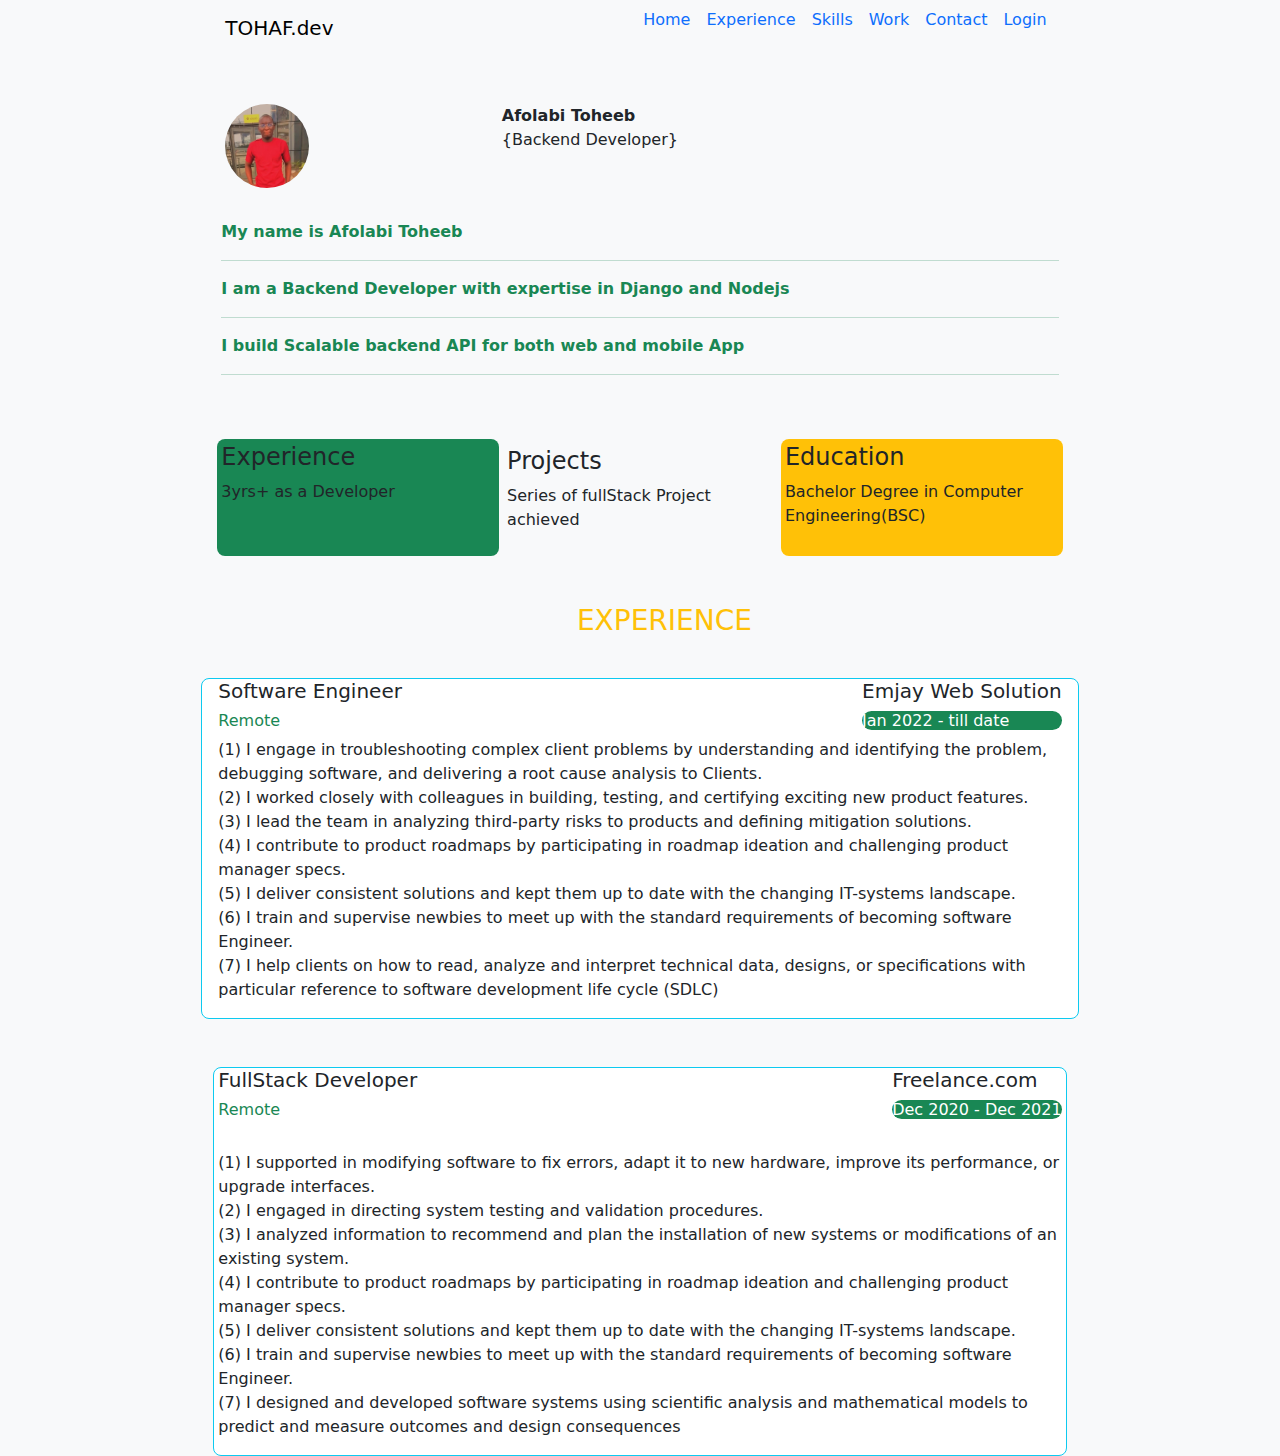
<file: index.html>
<!DOCTYPE html>
<html lang="en">
<head>
    <meta charset="UTF-8">
    <meta http-equiv="X-UA-Compatible" content="IE=edge">
    <meta name="viewport" content="width=device-width, initial-scale=1.0">
    <title>My Personal portfolio</title>
    
    <link href="https://cdn.jsdelivr.net/npm/bootstrap@5.3.3/dist/css/bootstrap.min.css" rel="stylesheet">
    <script src="https://cdn.jsdelivr.net/npm/bootstrap@5.3.3/dist/js/bootstrap.bundle.min.js"></script>
</head>
<body class="bg-light">
    


        <div class="contain col-sm-8 mx-auto"   >

            <nav class="navbar navbar-expand-sm bg-light navbar-success ">
                <div class="container-fluid ">
                  <a class="navbar-brand" href="#">  TOHAF.dev </a>
                  <button class="navbar-toggler" type="button" data-bs-toggle="offcanvas" data-bs-target="#demo">
                    <span class="navbar-toggler-icon"></span>
                  </button>
                  <div class="offcanvas offcanvas-start " id="demo">
                    <ul class="offcanvas-body justify-content-end  list-unstyled  ">
                      <li class="mx-2">
                        <a class="text-decoration-none" href="#">Home</a>
                      </li>
                      <li class="mx-2">
                        <a class="text-decoration-none" href="#experience">Experience</a>
                      </li>
                      <li class="mx-2">
                        <a class="text-decoration-none" href="#">Skills</a>
                      </li>  
                      <li class="mx-2">
                        <a class="text-decoration-none" href="#">Work</a>
                      </li> 
                      <li class="mx-2">
                        <a class="text-decoration-none" href="#">Contact</a>
                      </li>   
                      <li class="mx-2">
                        <a class="text-decoration-none" href="#">Login</a>
                      </li> 
                    </ul>
                  </div>
                </div>
            </nav>
            
              <div class="container row mt-5 clearfix">
                
                    <div class=" col-sm-4 float-start">
                        
                        <img class="rounded-circle col-4 "   src="image/toheeb.jpg" alt="">
                        
                    </div>
                
                    <div class=" col-sm-4 float-end" >
                        <strong>Afolabi Toheeb</strong>
                                
                        <p>{Backend Developer}</p>
                    
                    </div>
              </div>
              <br>
<!-- 
            <div class="top">
                <ul >
                    <li><a href="#">Home</a></li>
                    <li><a href="contact.html">Contact</a></li>
                    <li><a href="stack.html">Stack</a></li>
                    <li><a href="About.html">About</a></li>
                </ul>
            </div>
-->
           
                
            <div class="bodyMessage  col-sm-12 text-success p-2 ">
                <p  class="text-align-center">
                    <strong> My name is Afolabi Toheeb <hr> I am a Backend Developer with expertise in Django and Nodejs <hr>
                    I build Scalable backend API for both web and mobile App</strong> <hr>
                </p>        
            </div>
<br>

            <div class="d-flex justify-content-between p-3 row" >
                <div class="bg-success p-1 rounded-3 col-sm-4" >
                    <h4>Experience</h4>
                    <p>3yrs+ as a Developer</p>
                </div>
                
                <div class=" p-2 rounded-3 col-sm-4">
                    <h4>Projects</h4>
                    <p>Series of fullStack Project achieved</p>
                </div>

                <div class="bg-warning p-1 rounded-3 col-sm-4">
                    <h4>Education</h4>
                    <p>Bachelor Degree in Computer Engineering(BSC)</p>
                </div>
            </div>

            <br>



            <h3 id="experience" class="col-sm-2 mx-auto p-2 text-warning">EXPERIENCE</h3>

            <br>
            <div id="experience" class="bg-white rounded-3 border border-info row px-1">
                <div class="clearfix">
                
                    <div class="float-start col">
                        <h5>Software Engineer</h5>
                        <h6 class="text-success">Remote</h6>
                    </div> 
                    <div class="float-end col" >
                        <h5>Emjay Web Solution</h5>
                        <h6 class=" rounded-pill text-bg-success ">Jan 2022 - till date</h6>
                    </div>
                </div>
                <br>
                <ul class="list-unstyled">
                    <li>(1) I engage in troubleshooting complex client problems by understanding and identifying the problem, 
                        debugging software, and delivering a root cause analysis to Clients.</li>
                    <li>(2) I worked closely with colleagues in building, testing, and certifying exciting new product features.</li>
                    <li>(3) I lead the team in analyzing third-party risks to products and defining mitigation solutions.</li> 
                    <li>(4) I contribute to product roadmaps by participating in roadmap ideation and challenging product 
                        manager specs.</li>
                    <li>(5) I deliver consistent solutions and kept them up to date with the changing IT-systems landscape.</li>
                    <li>(6) I train and supervise newbies to meet up with the standard requirements of becoming software 
                        Engineer.</li>
                    <li>(7) I help clients on how to read, analyze and interpret technical data, designs, or specifications with 
                        particular reference to software development life cycle (SDLC)</li>

                </ul>
            </div>
            <br>
            <br>

            <div id="experience" class="bg-white rounded-3 border border-info px-1">
                <div class="clearfix">
                
                    <div class="float-start">
                        <h5>FullStack Developer</h5>
                        <h6 class="text-success">Remote</h6>
                    </div> 
                    <div class="float-end" >
                        <h5>Freelance.com</h5>
                        <h6 class=" rounded-pill text-bg-success ">Dec 2020 - Dec 2021</h6>
                    </div>
                </div>
                <br>
                <ul class="list-unstyled">
                    <li>(1) I supported in modifying software to fix errors, adapt it to new hardware, improve its performance, or 
                        upgrade interfaces.</li>
                    <li>(2) I engaged in directing system testing and validation procedures.
                    </li>
                    <li>(3) I analyzed information to recommend and plan the installation of new systems or modifications of an 
                        existing system.</li> 
                    <li>(4) I contribute to product roadmaps by participating in roadmap ideation and challenging product 
                        manager specs.</li>
                    <li>(5) I deliver consistent solutions and kept them up to date with the changing IT-systems landscape.</li>
                    <li>(6) I train and supervise newbies to meet up with the standard requirements of becoming software 
                        Engineer.</li>
                    <li>(7) I designed and developed software systems using scientific analysis and mathematical models to predict 
                        and measure outcomes and design consequences</li>

                </ul>
            </div>





        </div>
        
        











        
      


        




        


        
<!--     
        <div class="about" >
            <ul>
                <li><a href="">Skill</a></li>
                <li><a href="#experience">Experience</a></li>
                <li><a href="#edu">Education</a></li>
            </ul>
        </div>
 -->       

    
</body>
</html>
</file>
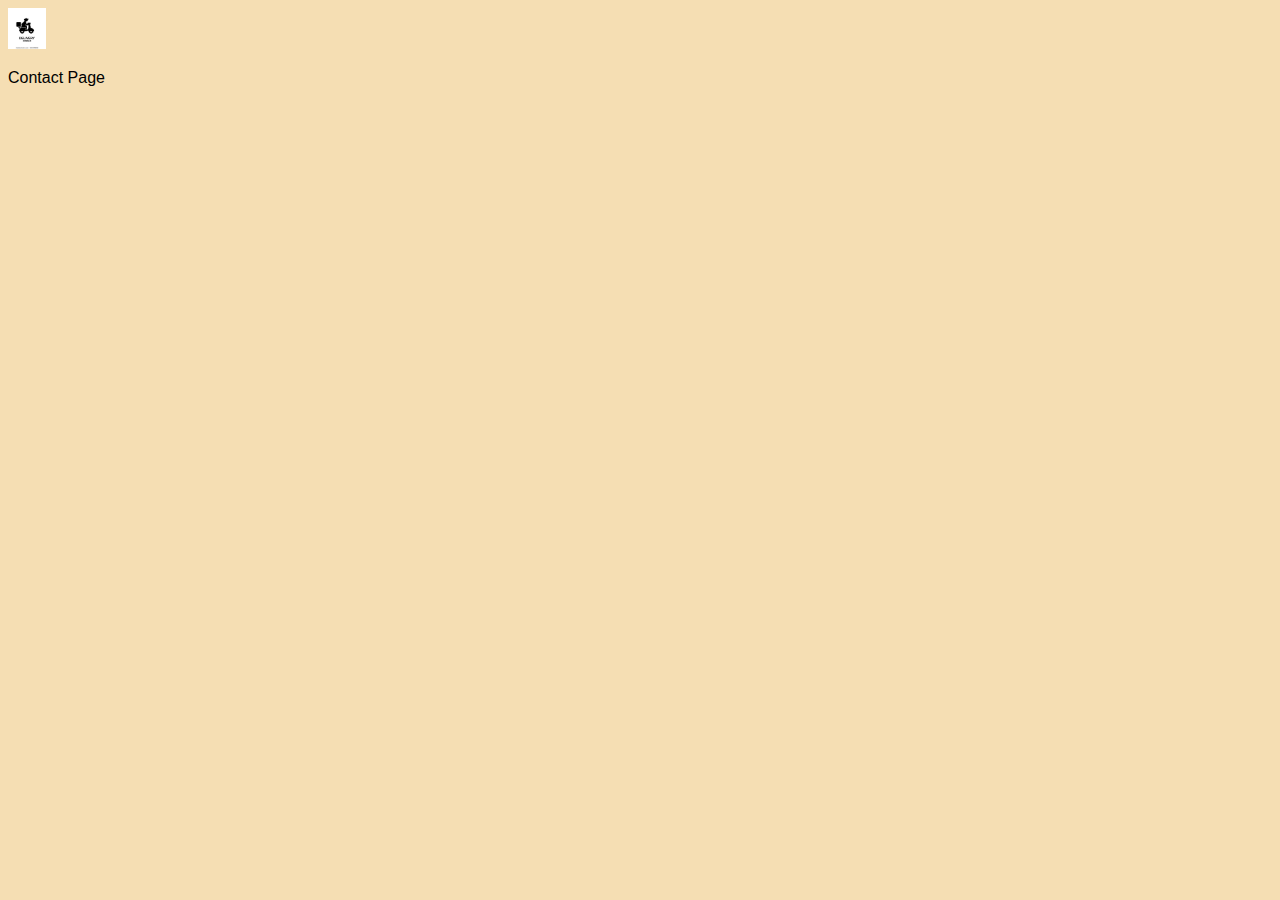
<file: contact.html>
<!DOCTYPE html>
<html lang="en">
<head>
    <meta charset="UTF-8">
    <meta name="viewport" content="width=device-width, initial-scale=1.0">
    <title>Document</title>
    <link rel="stylesheet" href="index.css">
</head>
<body>
    <a href="index.html"><img src="image/delivery.png" alt="" width="3%" height="3%" ></a>
    <p>Contact Page</p>
</body>
</html>
</file>
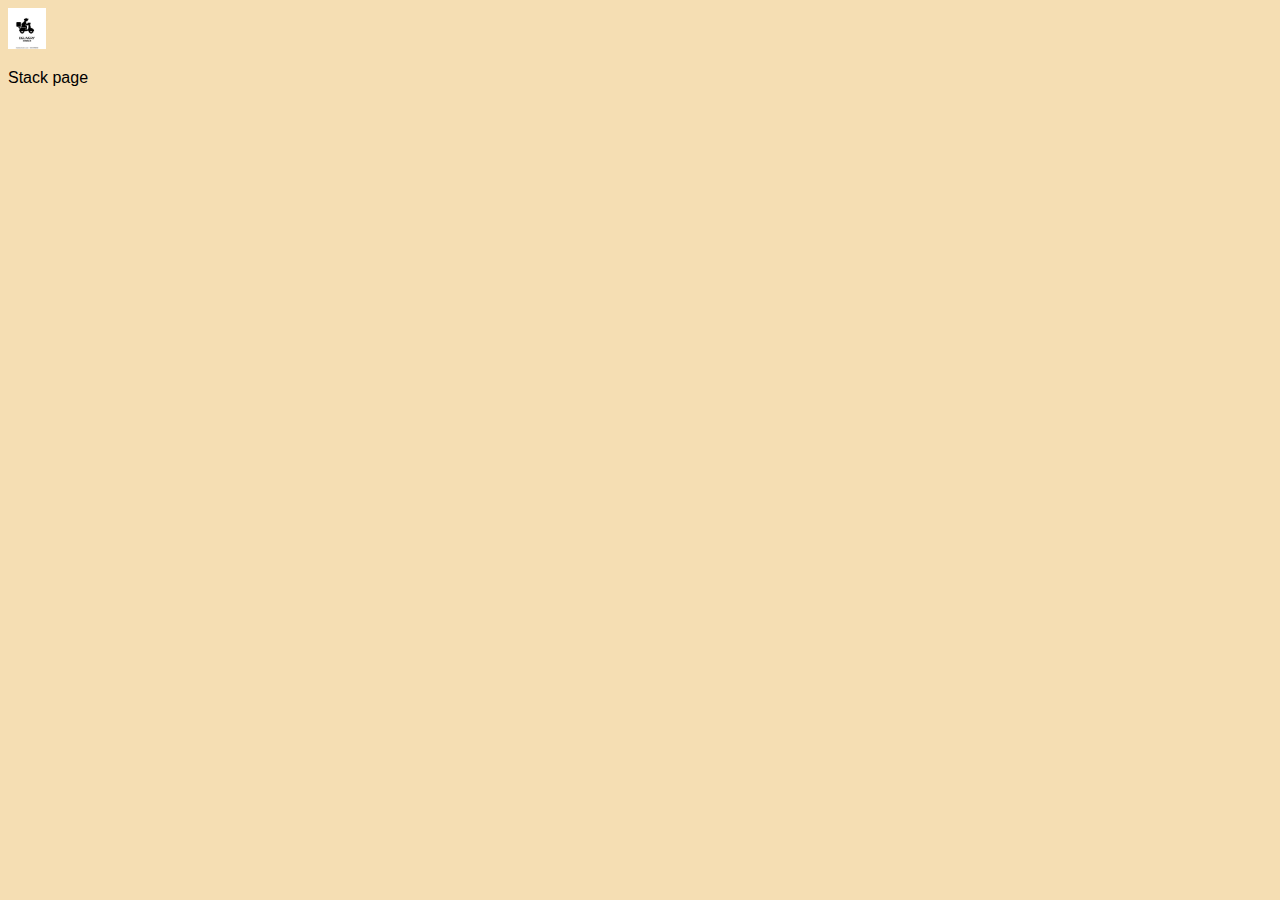
<file: stack.html>
<!DOCTYPE html>
<html lang="en">
<head>
    <meta charset="UTF-8">
    <meta name="viewport" content="width=device-width, initial-scale=1.0">
    <title>Document</title>
    <link rel="stylesheet" href="index.css">
</head>
<body>
    <a href="index.html"><img src="image/delivery.png" alt="" width="3%" height="3%" ></a>
    <p>Stack page</p>
</body>
</html>
</file>
<file: index.css>
*{
    
    font-family: Arial, Helvetica, sans-serif;
    box-sizing: border-box;
}
body{
    background: wheat;
    color: black;
    
}

@media only screen and (max-width: 900px){
    [class*="col-"]{
        width:100%;
        text-align: center;

    }
    body{
        position: relative;
        background-color: white;
        margin: 0;
    }
    .about ul li{
        float: left; 
           
    }

    .img img{
        border-radius: 50%;
        margin-top: 30%;
        width: 50%;
        height: auto;
        
    }
    



}

@media only screen and(min-width: 900px){
    .col-1 {width: 8.33%;}
    .col-2 {width: 16.66%;}
    .col-3 {width: 25%;}
    .col-4 {width: 33.33%;}
    .col-5 {width: 41.66%;}
    .col-6 {width: 50%;}
    .col-7 {width: 58.33%;}
    .col-8 {width: 66.66%;}
    .col-9 {width: 75%;}
    .col-10 {width: 83.33%;}
    .col-11 {width: 91.66%;}
    .col-12 {width: 100%;}

}
/*

div.top ul{
    list-style-type: none;
    position: absolute;
    margin: 0;
    padding: 0;
    width: 100%;
    background-color: black;
    text-align: center;

}
div.top ul li{
    float: left;
    padding: 15px;
    
}

div.top ul li a{
    text-decoration: none;
    
}
*/

.img{
    float: left;
    
}
.img img{
        border-radius: 50%;
        margin-top: 30%;
        width: 70%;
        height: auto;
        
    }

.bodyMessage{
    clear: left;
    max-width: 100%;
    text-align: center;
}
/*
.about ul{
    list-style-type: none;
    width: 100%;
    position: fixed;
    bottom: 0;
    background-color: rgb(184, 150, 200);
    margin: 0;
    padding: 0;
}
.about ul li{
    display: inline-block;
    padding: 15px;


}
.about ul a{
    text-decoration: none;

    justify-content: space-between;
}
*/
.exper{
    border: 5px solid rgb(0, 113, 128);
    background: rgb(190, 150, 200) scroll center;
    border-radius: 40px;
    max-width: 70%;
    margin: auto;
    
}

.exper ul, h2, h3{
    list-style-type: none;
    text-align: center;
}

.exper ul li{
    text-align: justify;
    padding-right: 30px;
}

.arrange{
    max-width: 60%;
    margin: auto;
}

.nav-item:hover{
    text-decoration-line: underline;
    text-decoration-color: green;
    text-decoration-thickness: 3px;
    color: rgb(82, 15, 145);
}
</file>
